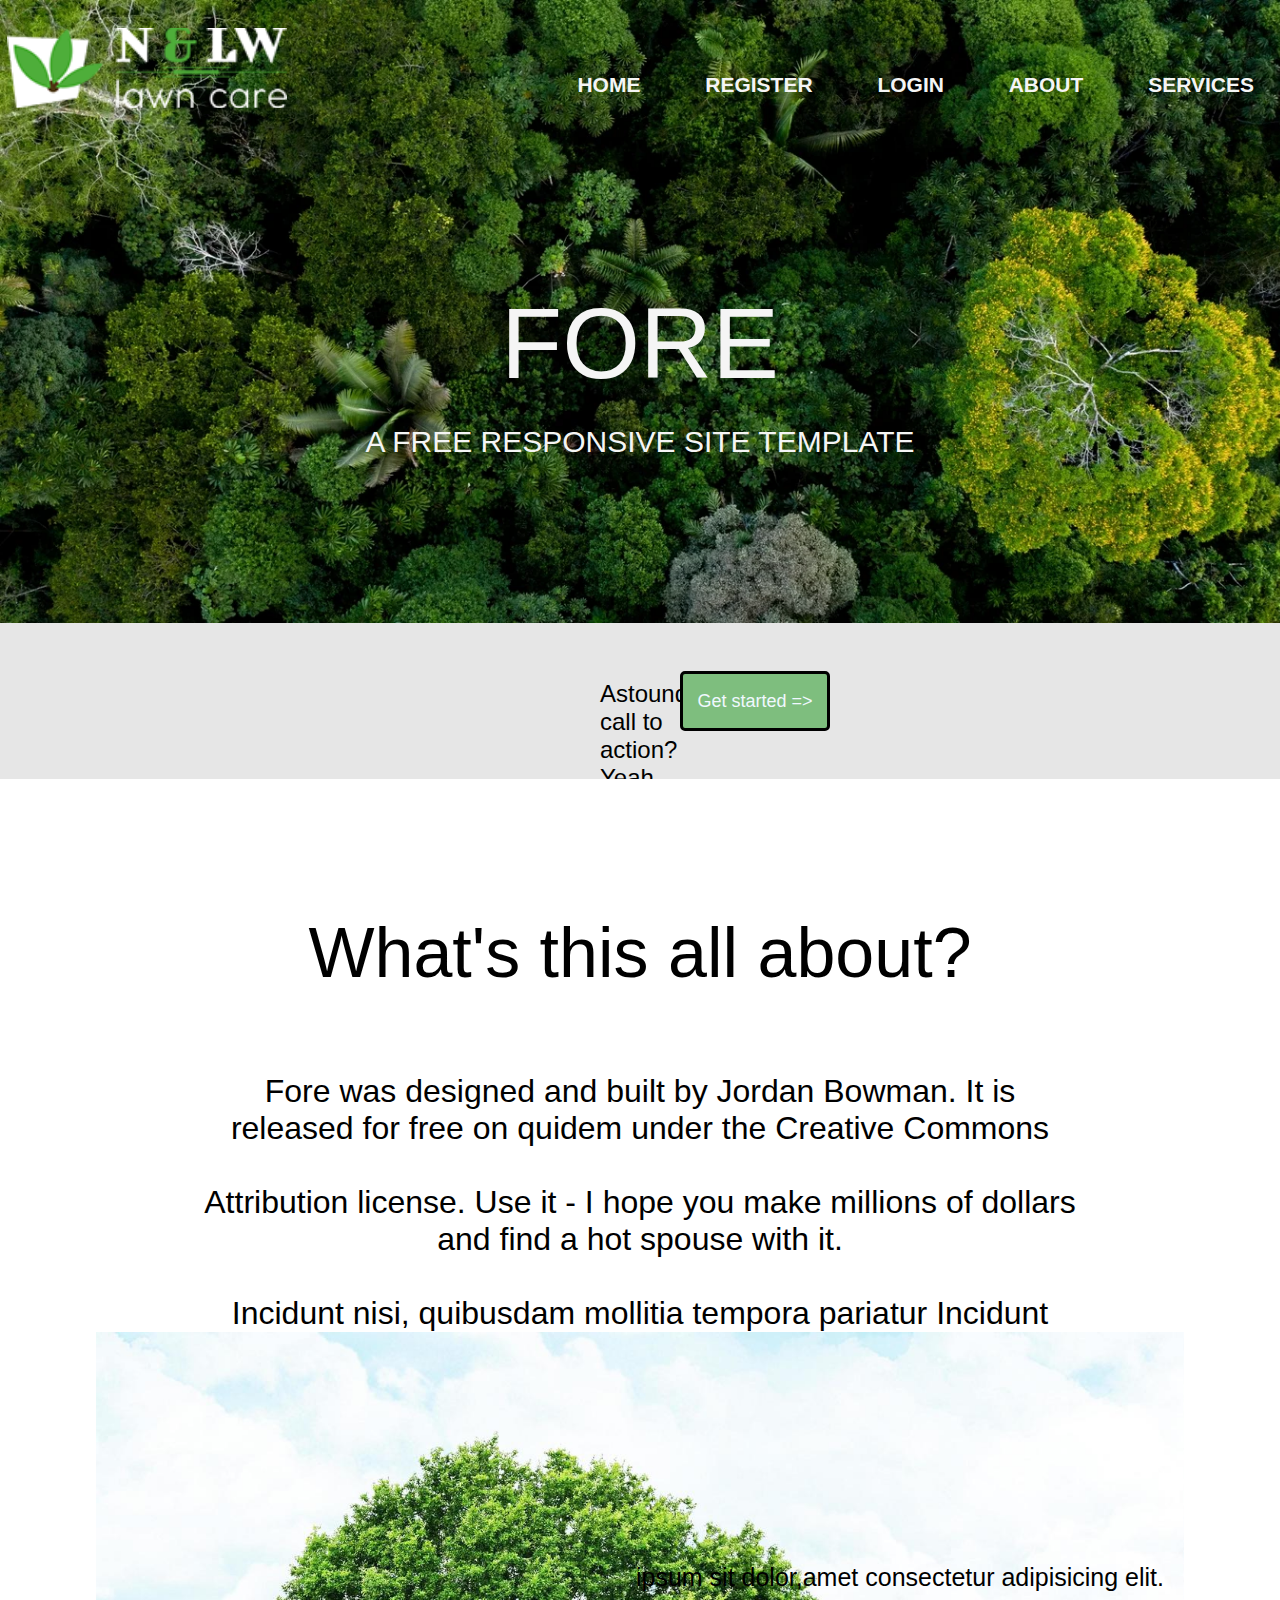
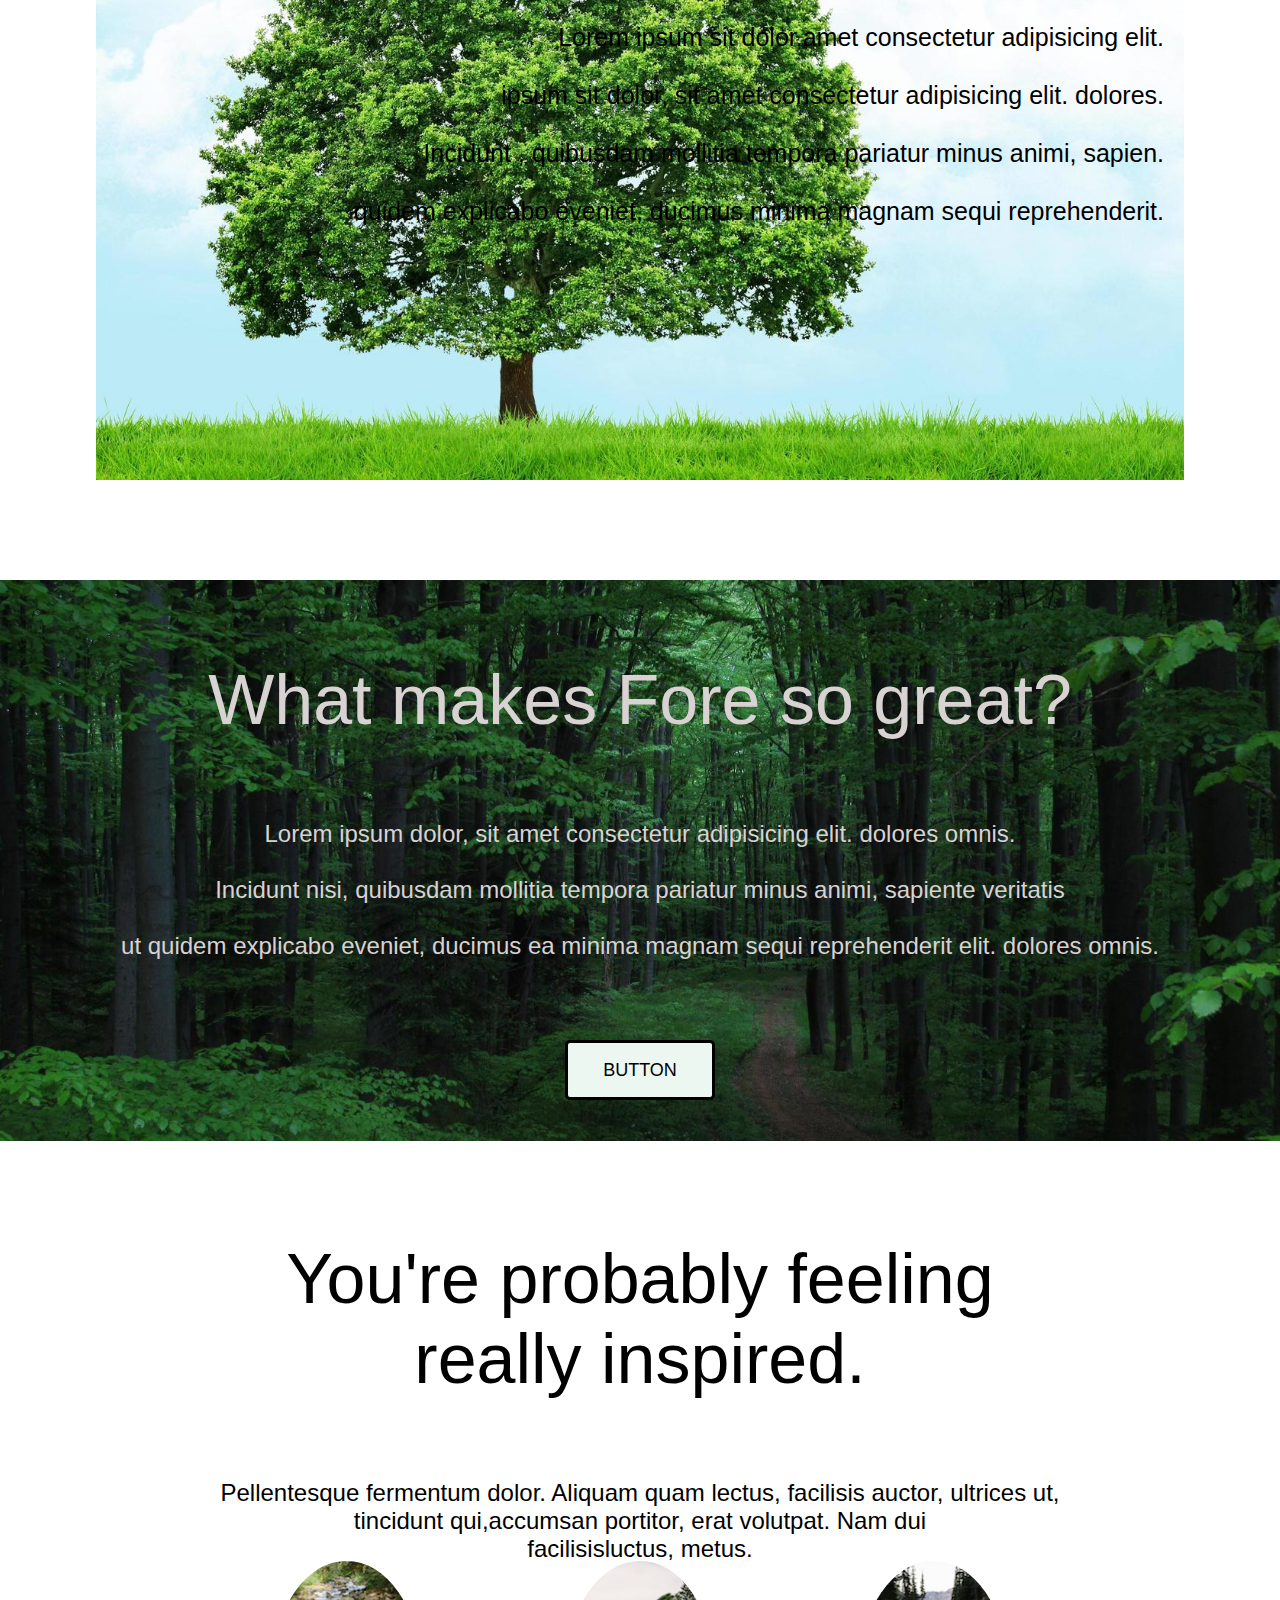
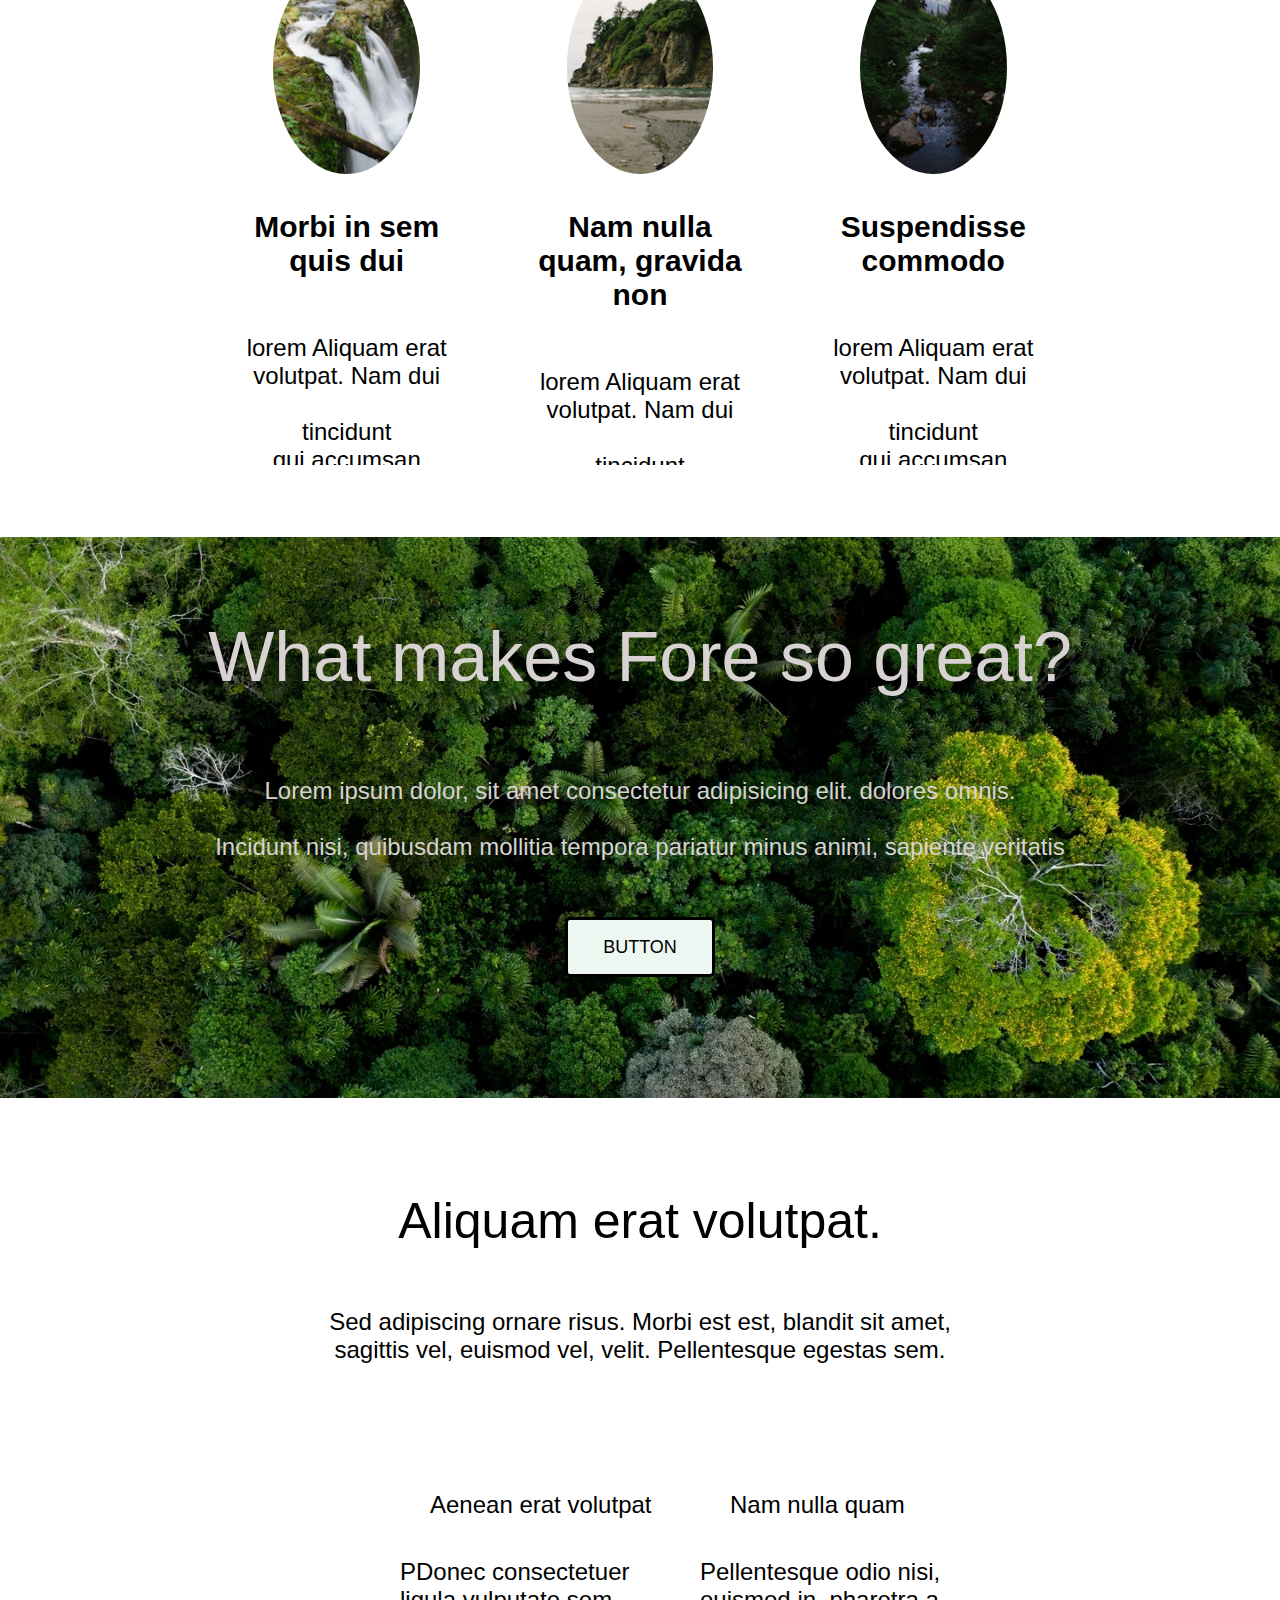
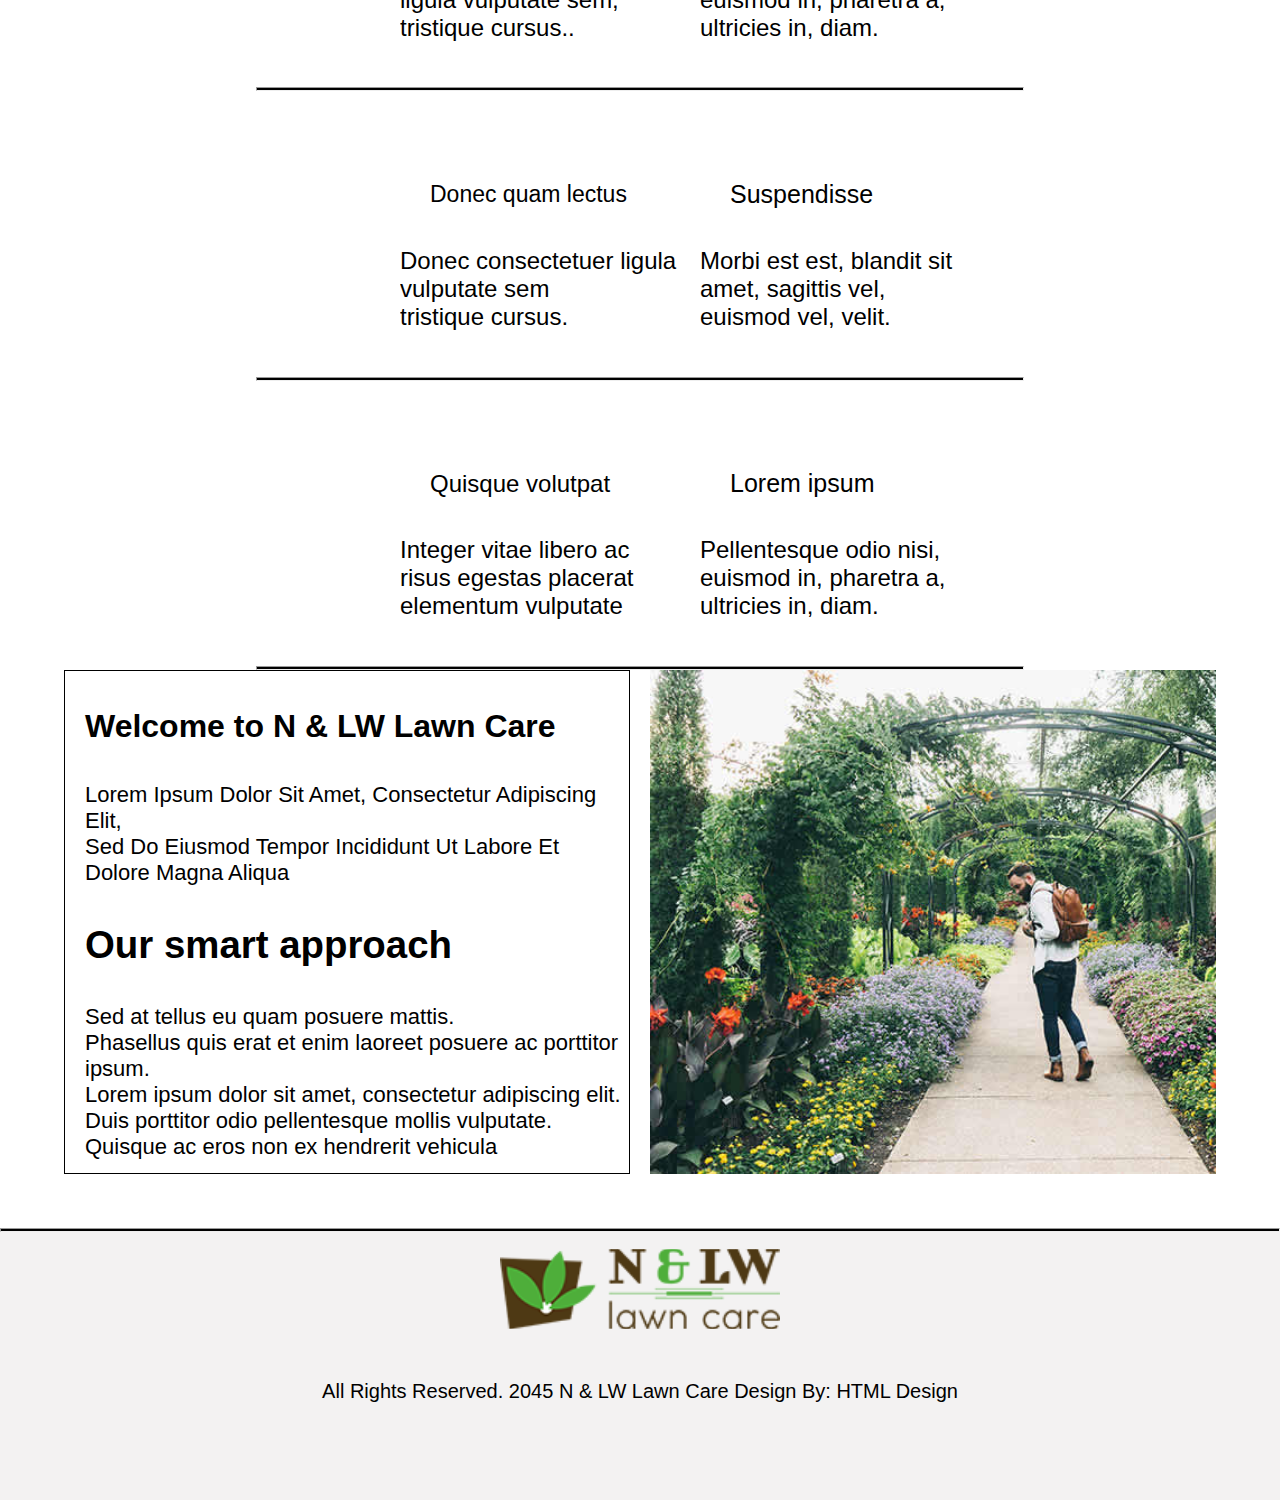
<file: index.html>
<!DOCTYPE html>
<html lang="en">
<head>
    <meta charset="UTF-8">
    <meta name="viewport" content="width=device-width, initial-scale=1.0">
    <title>Document</title>
    <link rel="stylesheet" href="styles/style.css">

    <link rel="stylesheet" href="https://cdnjs.cloudflare.com/ajax/libs/font-awesome/6.5.2/css/all.min.css" integrity="sha512-SnH5WK+bZxgPHs44uWIX+LLJAJ9/2PkPKZ5QiAj6Ta86w+fsb2TkcmfRyVX3pBnMFcV7oQPJkl9QevSCWr3W6A==" crossorigin="anonymous" referrerpolicy="no-referrer" />

</head>
<body>

    <main> 
        <div class="parent">
             <nav> 
                <div class="left" style=" margin-left:7px;">
                    <img src="images/footer-logo.png" alt="" style="margin-bottom: 50px;">
                </div>
             
         <div class="right">
             <ul class="mnu">
                 <li><a href="index.html">HOME</a></li>
                 <li><a href="register/register.html">REGISTER</a></li>
                 <li><a href="login/login.html">LOGIN</a></li>
                 <li><a href="about/about.html">ABOUT</a></li>
                 <li><a href="services/services.html">SERVICES</a></li>
             </ul>
         </div>
    
        </nav>
       
            
        <div class="fore">
            <div class="FORE">
           <p>
                FORE
          </p>
            </div>
             <div class="fn_fore">
                <p style="font-size: 30px; margin-top: 30px;">A FREE RESPONSIVE SITE TEMPLATE</p>
             </div>   
          
          </div>
        </div>
          
        
        <div class="box">
            <div class="fn">
                <p style="font-family:'Gill Sans', 'Gill Sans MT', Calibri, 'Trebuchet MS', sans-serif;">
                Astounding call to action? Yeah, that's right. 
            </p>
            </div>
            
            <button style="font-size: large;
                background-color: rgb(126, 190, 126);
                color: aliceblue;
                border: 3px solid #000000;
               " >
                Get started =>
            </button>
        </div>
        <br><br><br>
        <div class="box1">
            <br>
            <p style="font-family:'Franklin Gothic Medium', 'Arial Narrow', Arial, sans-serif">
                What's this all about?
            </p>
            <br>
            <p style="font-size: xx-large;">
                Fore was designed and built by Jordan Bowman. It is released for free on quidem under the Creative Commons <br><br>Attribution license. Use it - I hope you make millions of dollars and find a hot spouse with it. <br><br>
                             Incidunt nisi, quibusdam mollitia tempora pariatur Incidunt nisi, quibusda
            </p>
            <br>
            
        </div>
            <div class="box2">
            <p style="margin: auto 0;">
                <i class="fas fa-seedling" style="color: green;"></i>
                ipsum sit dolor,amet consectetur adipisicing elit.<br><br>
                Lorem ipsum sit dolor,amet consectetur adipisicing elit.<br><br>
       ipsum sit dolor, sit amet consectetur adipisicing elit. dolores. <br><br>
         Incidunt , quibusdam mollitia tempora pariatur minus animi, sapien. <br><br>
     quidem explicabo eveniet, ducimus minima magnam sequi reprehenderit.
        <br><br></p>
            </div>

        
        <div class="box3"><br>
            What makes Fore so great?<br><br>
           <p style="font-size: x-large;font-family:'Gill Sans', 'Gill Sans MT', Calibri, 'Trebuchet MS', sans-serif;"> Lorem ipsum dolor, sit amet consectetur adipisicing elit. dolores omnis. <br><br>
            Incidunt nisi, quibusdam mollitia tempora pariatur minus animi, sapiente veritatis <br><br>
            ut quidem explicabo eveniet, ducimus ea minima magnam sequi reprehenderit elit. dolores omnis.</p>
            <br>
            <button style="font-size: large;">
                BUTTON
            </button>
        </div>
        <br>

        <div class="box4">
            <br>
           <div class="box4_font">
            <p style="font-family:'Franklin Gothic Medium', 'Arial Narrow', Arial, sans-serif">
                You're probably feeling really inspired.
            </p>
           </div> 
            <br>
            <div class="bx4fn">
                <p style="font-size: x-large;">
                Pellentesque fermentum dolor. Aliquam quam lectus, facilisis auctor, ultrices ut,<br> tincidunt qui,accumsan portitor,  erat volutpat. Nam dui <br>  facilisisluctus, metus.
            </p>
            </div>
            
        </div>
        
        <div class="box5">
            <div class="bx1">
                <div class="b">
                    <img src="images/bx/111.jpg" alt=""  style="border-radius: 50%;">
                </div>
                <br><br>
                <div class="b1">
                    <p style="font-size: 30px; font-weight: bolder;font-family:'Franklin Gothic Medium', 'Arial Narrow', Arial, sans-serif">Morbi in sem quis dui</p><br><br>
                    <div class="mgfont">
                        <p>lorem Aliquam erat volutpat. Nam dui <br><br> tincidunt qui,accumsan portitor,<br><br>  facilisisluctus, metus.</p>
                    </div>
                   
                </div>
                
            </div>

            <div class="bx2">
                <div class="b"> 
                    <img src="images/bx/222.jpg" alt="" style="border-radius: 50%;">
                </div>
                <br><br>
                <div class="b1">
                    <p style="font-size: 30px; font-weight: bolder;font-family:'Franklin Gothic Medium', 'Arial Narrow', Arial, sans-serif">Nam nulla quam, gravida non</p><br><br>
                    <div class="mgfont">
                        <p>lorem Aliquam erat volutpat. Nam dui <br><br> tincidunt qui,accumsan portitor,<br><br>  facilisisluctus, metus.</p>
                    </div>
                </div>
            </div>
            <div class="bx3">
                <div class="b">
                    <img src="images/bx/333.jpg" alt=""  style="border-radius: 50%;">
                </div>
                <br><br>
                <div class="b1">
                    <p style="font-size: 30px; font-weight: bolder;font-family:'Franklin Gothic Medium', 'Arial Narrow', Arial, sans-serif ">Suspendisse commodo</p><br><br>
                    <div class="mgfont">
                        <p>lorem Aliquam erat volutpat. Nam dui <br><br> tincidunt qui,accumsan portitor,<br><br>  facilisisluctus, metus.</p>
                    </div>
                </div>
            </div>
        </div>
            <br><br><br><br>
            <!-- <h2 class="w3-center">Manual Slideshow</h2>

            <div class="w3-content w3-display-container">
              <img class="mySlides" src="images/slideshow/img_snowtops.jpg" style="width:100%">
              <img class="mySlides" src="images/slideshow/img_lights.jpg" style="width:100%">
              <img class="mySlides" src="images/slideshow/img_mountains.jpg" style="width:100%">
              <img class="mySlides" src="images/slideshow/img_forest.jpg" style="width:100%">
              
              <button class="w3-button w3-black w3-display-left" onclick="plusDivs(-1)">&#10094;</button>
              <button class="w3-button w3-black w3-display-right" onclick="plusDivs(1)">&#10095;</button>

            </div>
            
            <script>
            var slideIndex = 1;
            showDivs(slideIndex);
            
            function plusDivs(n) {
              showDivs(slideIndex += n);
            }
            
            function showDivs(n) {
              var i;
              var x = document.getElementsByClassName("mySlides");
              if (n > x.length) {slideIndex = 1}
              if (n < 1) {slideIndex = x.length}
              for (i = 0; i < x.length; i++) {
                x[i].style.display = "none";  
              }
              x[slideIndex-1].style.display = "block";  
            }
            </script> -->
            
            <div class="box6"><br>
                What makes Fore so great?<br><br>
           <p style="font-size: x-large;font-family:'Gill Sans', 'Gill Sans MT', Calibri, 'Trebuchet MS', sans-serif;"> Lorem ipsum dolor, sit amet consectetur adipisicing elit. dolores omnis. <br><br>
            Incidunt nisi, quibusdam mollitia tempora pariatur minus animi, sapiente veritatis <br><br>
         
            <br>
            <button style="font-size: large;">
                BUTTON
            </button>
            </div>
<br><br>
            <div class="box7">
                <br>
                <p style="font-family:'Franklin Gothic Medium', 'Arial Narrow', Arial, sans-serif;">
                    Aliquam erat volutpat.
                </p>
                <br>
                <p style="font-size: x-large;">
                    Sed adipiscing ornare risus. Morbi est est, blandit sit amet, sagittis vel, euismod vel, velit. Pellentesque egestas sem.
                </p>
                <br>
            </div>
            <br><br><br>
            <div class="box8">
                <div class="mini_1">
                    <div class="min1">
                        <i class="fas fa-seedling"></i><p style="margin-left: 30px;">Aenean erat volutpat</p>
                    </div>
                    <div class="min11">
                        <p style="font-size: x-large; font-family: 'Gill Sans', 'Gill Sans MT', Calibri, 'Trebuchet MS', sans-serif;">PDonec consectetuer ligula vulputate sem,<br> tristique cursus..</p>
                    </div>
                </div>


                <div class="mini_2">
                    <div class="min1">
                        <i class="fas fa-network-wired"></i> <p style="margin-left: 30px;">
                            Nam nulla quam</p>
                    </div>
                    <div class="min22">
                        <p style="font-size: x-large; font-family: 'Gill Sans', 'Gill Sans MT', Calibri, 'Trebuchet MS', sans-serif;">Pellentesque odio nisi, euismod in, pharetra a,<br> ultricies in, diam.</p>
                    </div>
                </div>
            </div>
            <hr>

            <br><br>
            <div class="box8">
                <div class="mini_3">
                    <div class="min3">
                        <i class="fas fa-bolt"></i> <p style="margin-left: 30px; font-size: 23px;">Donec quam lectus</p>
                    </div>
                    <div class="min33">
                        <p style="font-size: x-large; font-family: 'Gill Sans', 'Gill Sans MT', Calibri, 'Trebuchet MS', sans-serif;">Donec consectetuer ligula vulputate sem<br> tristique cursus.</p>
                    </div>
                </div>


                <div class="mini_4">
                    <div class="min4">
                        <i class="fas fa-folder-open"></i> <p style="margin-left: 30px; font-size: 25px;" >Suspendisse</p>
                    </div>
                    <div class="min44">
                        <p style="font-size: x-large; font-family: 'Gill Sans', 'Gill Sans MT', Calibri, 'Trebuchet MS', sans-serif;">Morbi est est, blandit sit amet, sagittis vel,<br> euismod vel, velit.</p>
                    </div>
                </div>
            </div>
            <hr>

            <br><br>
            
            <div class="box8">
                <div class="mini_5">
                    <div class="min5">
                        <i class="fas fa-users"></i> <p style="margin-left: 30px; font-size: x-large; " >
                            Quisque volutpat </p>
                    </div>
                    <div class="min55">
                        <p style="font-size: x-large; font-family: 'Gill Sans', 'Gill Sans MT', Calibri, 'Trebuchet MS', sans-serif;">Integer vitae libero ac risus egestas placerat<br> elementum vulputate</p>
                    </div>
                </div>


                <div class="mini_6">
                    <div class="min6">
                        <i class="fas fa-wrench"></i> <p  style="margin-left: 30px; font-size: 25px;">Lorem ipsum</p>
                    </div>
                    <div class="min66">
                        <p style="font-size: x-large; font-family: 'Gill Sans', 'Gill Sans MT', Calibri, 'Trebuchet MS', sans-serif;">Pellentesque odio nisi, euismod in, pharetra a,<br> ultricies in, diam.</p>
                    </div>
                </div>
            </div>
                <hr>
                
                <div class="box9">
                    <div class="child">
                        <br>
                            <p style="font-weight: bold;">
                                Welcome to N & LW Lawn Care
                            </p>
                            <br>
                            <p style="font-size: 22px;">Lorem Ipsum Dolor Sit Amet, Consectetur Adipiscing Elit,<br> Sed Do Eiusmod Tempor Incididunt Ut Labore Et Dolore Magna Aliqua</p>
                            <br><p style="font-size: larger;font-weight: bolder;">Our smart approach</p><br>
                            <p style="font-size: 22px;">Sed at tellus eu quam posuere mattis.<br>
                                Phasellus quis erat et enim laoreet posuere ac porttitor ipsum.<br>
                                Lorem ipsum dolor sit amet, consectetur adipiscing elit.<br>
                                Duis porttitor odio pellentesque mollis vulputate.<br>
                                Quisque ac eros non ex hendrerit vehicula</p>
                                <br><p style="font-size: 22px;">Lorem Ipsum Dolor Sit Amet, Consectetur Adipisicing Elit. Corporis, Omnis Doloremque Non Cum Id<br> Reprehenderit, Quisquam Totam Aspernatur Tempora Minima Unde Aliquid Ea Culpa Sunt. Reiciendis<br> Quia Dolorum Ducimus Unde Lorem Ipsum Dolor Sit Amet, Consectetur Adipisicing Elit.</p>
                    </div>
                    <div class="child1">

                    </div>
                </div>

                <br><br><br>

                <!-- <div class="box">
                    <p style="font-family:'Gill Sans', 'Gill Sans MT', Calibri, 'Trebuchet MS', sans-serif;">
                        Astounding call to action? Yeah, that's right. 
                    </p>
                    <button style="font-size: large;
                        background-color: rgb(126, 190, 126);
                        color: aliceblue;
                        border: 3px solid #000000;
                       " >
                        Get started =>
                    </button>
                </div> -->
                <hr style="width: 100%;"> 
                <footer>
                    <div class="foot">
                        <div class="image_footer">
                            <img src="images/logo.png" alt="" style="width:280px; height: 80px;">
                        </div>
                        
                        <br><br>
                        <div class="font_footer">
                            <p>All Rights Reserved.  2045 N & LW Lawn Care Design By: HTML Design</p>
                        </div>
                    
                    </div>
                    <!-- <hr style="width: 100%;">  -->
                    <div class="foot1">
                        <i class="fa-brands fa-square-instagram"></i>
                        <i class="fa-brands fa-facebook"></i>
                        <i class="fa-solid fa-envelope"></i>
                        <i class="fa-brands fa-twitter"></i>
                        <i class="fa-brands fa-google"></i>
                    </div>

                </footer>

    </main>
    
</body>
</html>
</file>
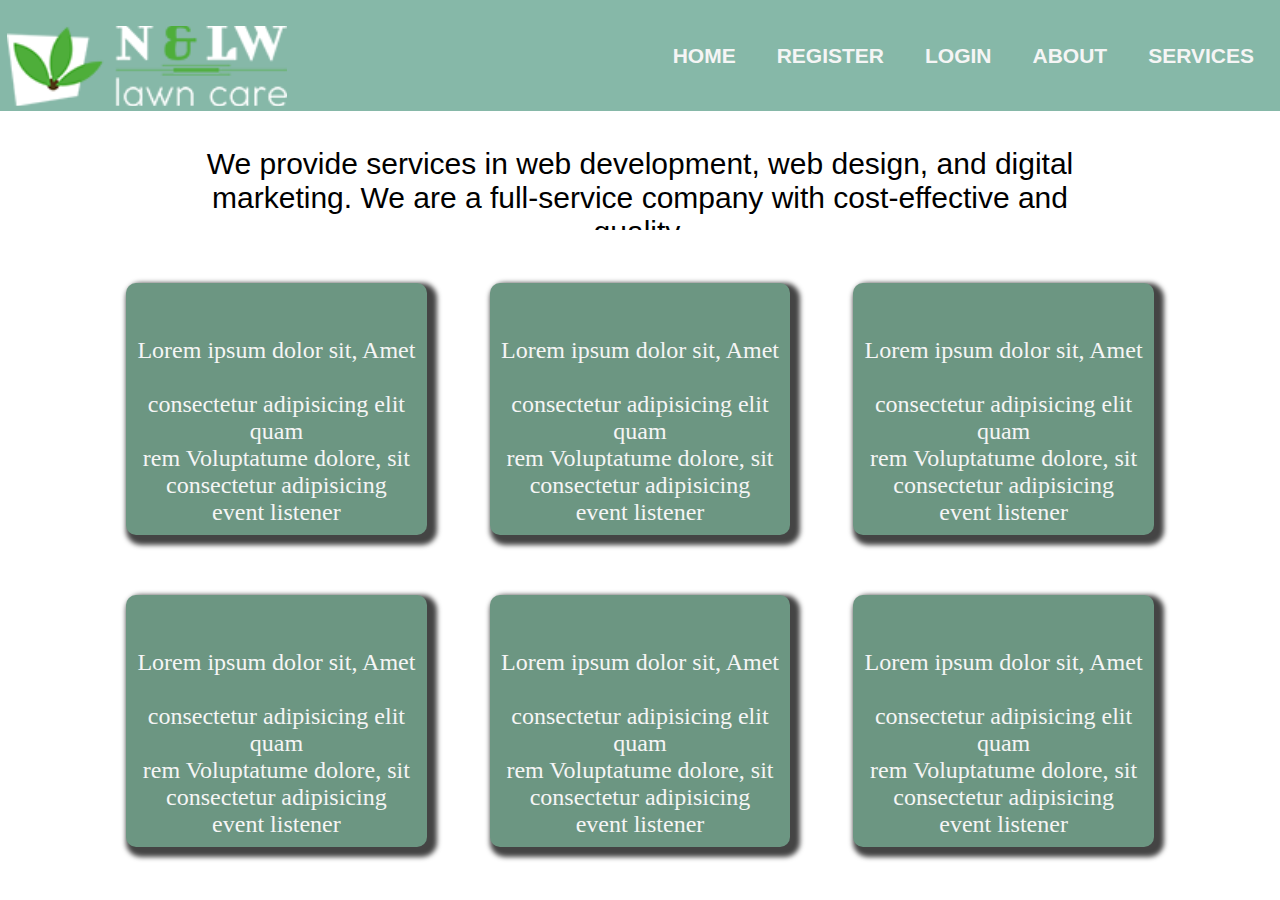
<file: about/about.html>
<!DOCTYPE html>
<html lang="en">
<head>
    <meta charset="UTF-8">
    <meta name="viewport" content="width=device-width, initial-scale=1.0">
    <title>Document</title>
    <link rel="stylesheet" href="../styles/style.css">

    <link rel="stylesheet" href="https://cdnjs.cloudflare.com/ajax/libs/font-awesome/6.5.2/css/all.min.css" integrity="sha512-SnH5WK+bZxgPHs44uWIX+LLJAJ9/2PkPKZ5QiAj6Ta86w+fsb2TkcmfRyVX3pBnMFcV7oQPJkl9QevSCWr3W6A==" crossorigin="anonymous" referrerpolicy="no-referrer" />
    <!-- <style>
        nav ul li a{
            font-size: 19px;
        }
    </style> -->
</head>
<body>

    <main style="width: 100%;height: 100vh;">

        <nav style="background-color:  rgb(134, 184, 168);"> 
            <div class="left" style="color: whitesmoke; font-size: x-large; margin-left:7px;">
                <img src="../images/footer-logo.png" alt="">
            </div>
         
     <div class="right">
         <ul>
             <li><a  href="../index.html"  >HOME</a></li>
             <li><a href="../register/register.html">REGISTER</a></li>
             <li><a href="../login/login.html">LOGIN</a></li>
             <li><a href="about.html">ABOUT</a></li>
             <li><a href="../services/services.html">SERVICES</a></li>
         </ul>
     </div>
    
    </nav>
     <br><br>
    <div class="font2">
        <p>
            We provide services in web development, web design, and digital marketing. We are a full-service company with cost-effective and quality.
        </p>
    </div>
    <div class="parent3">
        <div class="box001">
            <div class="box01">
                <br>
                <i class="fa-solid fa-leaf"></i>
                <br>
                
                Lorem ipsum dolor sit, Amet  <br> <br>consectetur adipisicing elit
                quam <br> rem Voluptatume
                 dolore, sit <br>  consectetur adipisicing <br>event listener
    
            </div>
            <div class="box01">
                <br>
                <i class="fa-solid fa-hand-holding-droplet"></i>
                <br>
                
                Lorem ipsum dolor sit, Amet  <br> <br>consectetur adipisicing elit
                quam <br> rem Voluptatume
                 dolore, sit <br>  consectetur adipisicing <br>event listener
    
            </div>
        </div>
        
        <div class="box001">
            <div class="box01">
                <br>
                <i class="fa-solid fa-heart-pulse"></i>
                <br>
                
                Lorem ipsum dolor sit, Amet  <br> <br>consectetur adipisicing elit
                quam <br> rem Voluptatume
                 dolore, sit <br>  consectetur adipisicing <br>event listener
    
            </div>
            <div class="box01">
                <br>
                <i class="fa-solid fa-spa"></i>
                <br>
                
                Lorem ipsum dolor sit, Amet  <br> <br>consectetur adipisicing elit
                quam <br> rem Voluptatume
                 dolore, sit <br>  consectetur adipisicing <br>event listener
    
            </div>
        </div>
        <div class="box001">
            <div class="box01">
                <br>
                <i class="fa-solid fa-truck"></i>
                <br>
                
                Lorem ipsum dolor sit, Amet <br> <br>consectetur adipisicing elit
                quam <br> rem Voluptatume
                 dolore, sit <br>  consectetur adipisicing <br>event listener
    
            </div>
            <div class="box01">
                <br>
                <i class="fa-solid fa-tree"></i>
                <br>
                
                Lorem ipsum dolor sit, Amet  <br> <br>consectetur adipisicing elit
                quam <br> rem Voluptatume
                 dolore, sit <br>  consectetur adipisicing <br>event listener
    
            </div>
        </div>
    </div>

    </div>
</main>
    
</body>
</html>
</file>
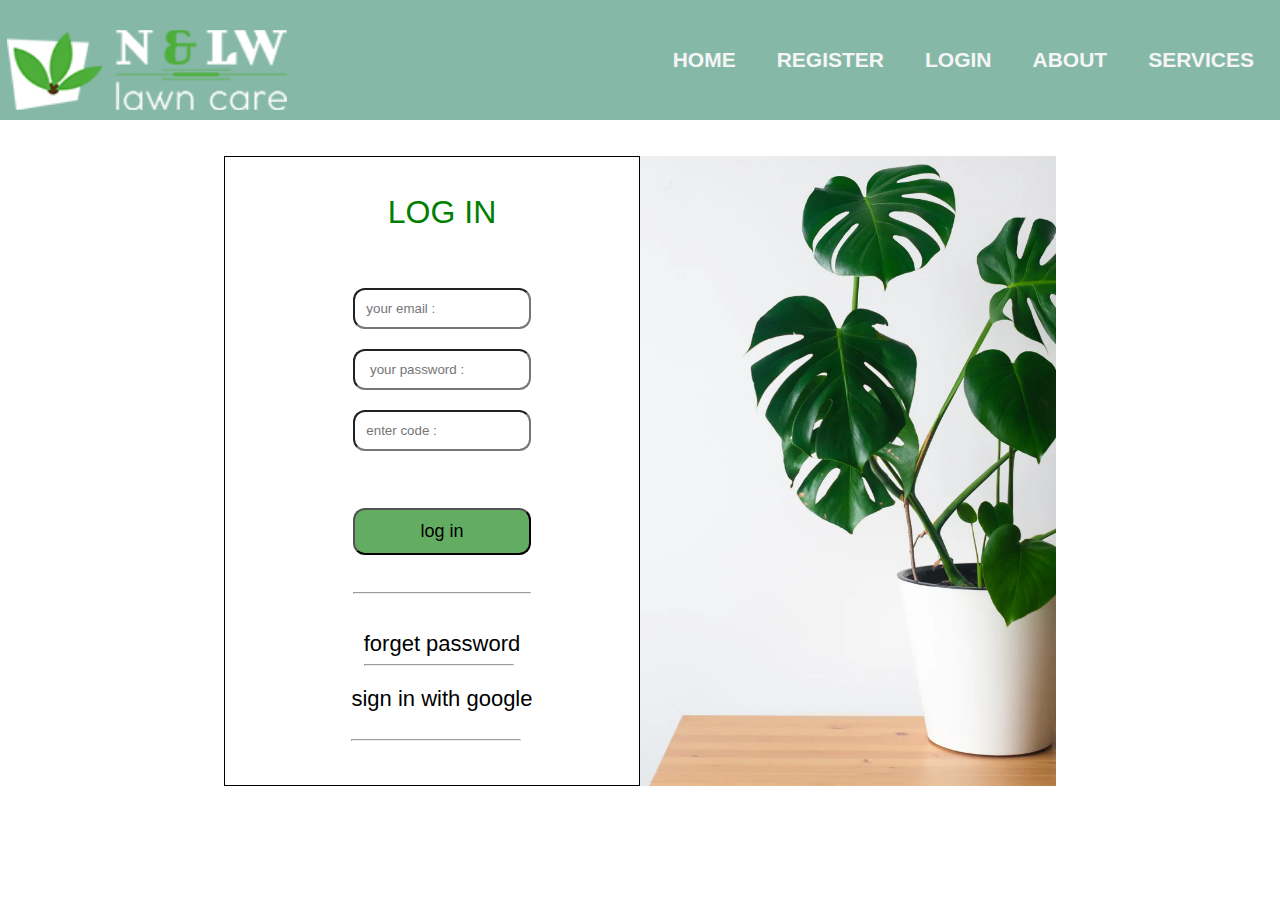
<file: login/login.html>
<!DOCTYPE html>
<html lang="en">
<head>
    <meta charset="UTF-8">
    <meta name="viewport" content="width=device-width, initial-scale=1.0">
    <title>Document</title>
    <link rel="stylesheet" href="../styles/style.css">

    <link rel="stylesheet" href="https://cdnjs.cloudflare.com/ajax/libs/font-awesome/6.5.2/css/all.min.css" integrity="sha512-SnH5WK+bZxgPHs44uWIX+LLJAJ9/2PkPKZ5QiAj6Ta86w+fsb2TkcmfRyVX3pBnMFcV7oQPJkl9QevSCWr3W6A==" crossorigin="anonymous" referrerpolicy="no-referrer" />
    <!-- <style>
        nav ul li a{
            font-size: 19px;
        }
    </style> -->
</head>
<body>

    <main style="width: 100%;height: 100vh;">

        <nav style="background-color: rgb(134, 184, 168);"> 
            <div class="left" style="color: whitesmoke; font-size: x-large; margin-left:7px;">
                <img src="../images/footer-logo.png" alt="">
            </div>
         
     <div class="right">
         <ul>
             <li><a  href="../index.html"  >HOME</a></li>
             <li><a href="../register/register.html">REGISTER</a></li>
             <li><a href="login.html">LOGIN</a></li>
             <li><a href="../about/about.html">ABOUT</a></li>
             <li><a href="../services/services.html">SERVICES</a></li>
         </ul>
     </div>
    
    </nav>
     <br><br>

     <div class="boxlg">
        <div class="child_lg">
            <br>
               <p style="color: green;">
                LOG IN
               </p> 
               <br>
               <input type="text" placeholder="your email :">
               <input type="password" placeholder=" your password :">
               <input type="password" placeholder="enter code :" >
               <br>
               <input type="submit" value="log in" style="cursor: pointer; background-color: rgb(98, 173, 98); font-size: large;" >
               <br>
               <hr style="width: 45%; height: 2px;">
               <br>
               <div class="f">
                <p>forget password</p>
                <hr style="width: 150px; height: 2%; background-color: black;margin-top: 7px; ">
            </div>
            <div class="f2">
               <p>sign in with google</p>
               <hr style="width: 170px; height: 1px; background-color: black;margin-top: 7px; ">
               </div>
               
        </div>
        <div class="child1_lg">



        </div>
    </div>

    </main>
    
</body>
</html>
</file>
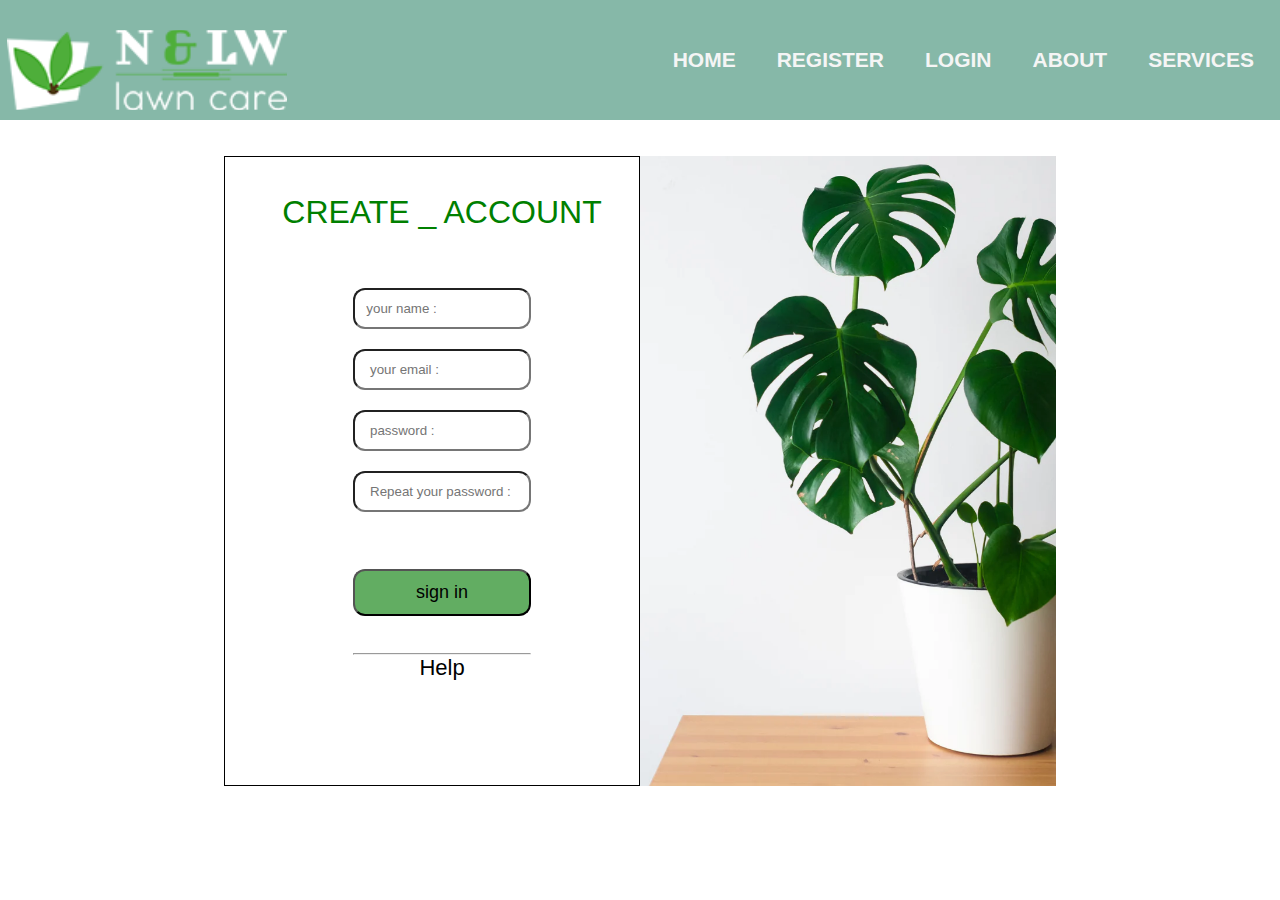
<file: register/register.html>
<!DOCTYPE html>
<html lang="en">
<head>
    <meta charset="UTF-8">
    <meta name="viewport" content="width=device-width, initial-scale=1.0">
    <title>Document</title>
    <link rel="stylesheet" href="../styles/style.css">

    <link rel="stylesheet" href="https://cdnjs.cloudflare.com/ajax/libs/font-awesome/6.5.2/css/all.min.css" integrity="sha512-SnH5WK+bZxgPHs44uWIX+LLJAJ9/2PkPKZ5QiAj6Ta86w+fsb2TkcmfRyVX3pBnMFcV7oQPJkl9QevSCWr3W6A==" crossorigin="anonymous" referrerpolicy="no-referrer" />
    <!-- <style>
        nav ul li a{
            font-size: 19px;
        }
    </style> -->
</head>
<body>

    <main style="width: 100%;height: 100vh;">

        <nav style="background-color: rgb(134, 184, 168);"> 
            <div class="left" style="color: whitesmoke; font-size: x-large; margin-left:7px;">
                <img src="../images/footer-logo.png" alt="" style="margin-bottom: 40px;">
            </div>
         
     <div class="right">
         <ul>
             <li><a  href="../index.html"  >HOME</a></li>
             <li><a href="register.html">REGISTER</a></li>
             <li><a href="../login/login.html">LOGIN</a></li>
             <li><a href="../about/about.html">ABOUT</a></li>
             <li><a href="../services/services.html">SERVICES</a></li>
         </ul>
     </div>
    
    </nav>
     <br><br>

     <div class="boxlg">
        <div class="child_lg">
            <br>
               <p style="color: green;">
                CREATE _ ACCOUNT
               </p> 
               <br>
               <input type="text" placeholder="your name :">
               <input type="email" placeholder=" your email :">
               <input type="password" placeholder=" password :">
               <input type="password" placeholder=" Repeat your password :">
               <br>
               <input type="submit" value="sign in" style="cursor: pointer; background-color: rgb(98, 173, 98); font-size: large;" >
               <br>
               <hr style="width: 45%; height: 2px;">
               <div class="f">
                <p>Help</p>
            </div>
               
        </div>
        <div class="child1_lg">



        </div>
    </div>

    </main>
    
</body>
</html>
</file>
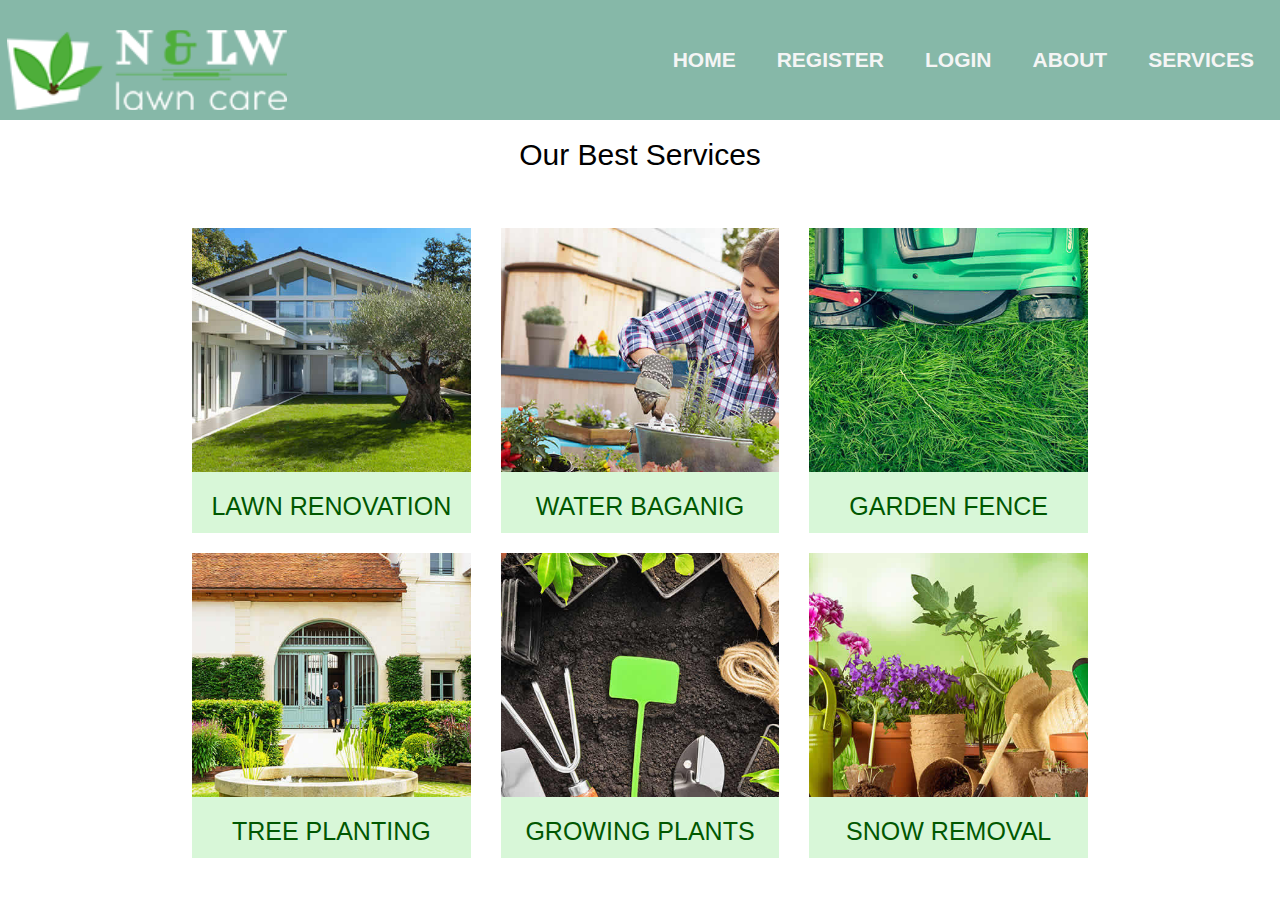
<file: services/services.html>
<!DOCTYPE html>
<html lang="en">
<head>
    <meta charset="UTF-8">
    <meta name="viewport" content="width=device-width, initial-scale=1.0">
    <title>Document</title>
    <link rel="stylesheet" href="../styles/style.css">
    <!-- <style>
        nav ul li a{
            font-size: 19px;
        }
    </style> -->
</head>
<body>

    <main style="width: 100%;height: 100vh;">

        <nav style="background-color: rgb(134, 184, 168);"> 
            <div class="left" style="color: whitesmoke; margin-left:7px;">
                <img src="../images/footer-logo.png" alt="">
            </div>
         
     <div class="right">
         <ul>
             <li><a href="../index.html">HOME</a></li>
             <li><a href="../register/register.html">REGISTER</a></li>
             <li><a href="../login/login.html">LOGIN</a></li>
             <li><a href="../about/about.html">ABOUT</a></li>
             <li><a href="services/services.html">SERVICES</a></li>
         </ul>
     </div>

    </nav>

    <br>

    <div class="font">
        <p>
            Our Best Services
        </p>
    </div>
  
    <div class="services">
        <div class="serv">
            <div class="sv1">
                <div class="s1">
                        <img src="../images/services/portfolio-img-02.jpg" alt="">
                </div>
                <div class="s2">
                    <p style="margin-top: 20px;">
                        LAWN RENOVATION
                    </p>
                </div>
            </div>
            <div class="svv"><div class="s1">
                <img src="../images/services/portfolio-img-03.jpg" alt="">
            </div>
            <div class="s2">
                <p style="margin-top: 20px;">
                    TREE PLANTING
                </p>
            </div></div>
        </div>
        <div class="serv">
            <div class="sv2">
                <div class="s1">
                    <img src="../images/services/portfolio-img-04.jpg" alt="">
                </div>
                <div class="s2">
                    <p style="margin-top: 20px;">
                        WATER BAGANIG
                    </p>
                </div>
            </div>
            <div class="sv"><div class="s1">
                <img src="../images/services/portfolio-img-05.jpg" alt="">
            </div>
            <div class="s2">
                <p style="margin-top: 20px;">
                     GROWING PLANTS
                </p>
            </div></div>
        </div>
        <div class="serv">
            <div class="sv3">
                <div class="s1">
                    <img src="../images/services/services-img-01.jpg" alt="">
                </div>
                <div class="s2">
                    <p style="margin-top: 20px;">
                        GARDEN FENCE
                    </p>
                </div>
            </div>
            <div class="sv"><div class="s1">
                <img src="../images/services/portfolio-img-01.jpg" alt="">
            </div>
            <div class="s2">
                <p style="margin-top: 20px;">
                    SNOW REMOVAL
                </p>
            </div></div>
        </div>
    </div>

    </main>
    
</body>
</html>
</file>
<file: styles/style.css>
*{
    margin: 0;
    padding: 0;
    box-sizing: border-box;
}
main{
    width: 100%;
    height: 700vh;
    display: flex;
    flex-direction: column;
    align-items: center;
    
}
.parent{
    justify-content: center;
    display: flex;
    flex-direction: column;
    align-items: center;
    text-align: center;
    font-size: 100px;
    font-family: 'Franklin Gothic Medium', 'Arial Narrow', Arial, sans-serif;
    color: whitesmoke;
    width: 100%;
    height: 10%;
    background-color: rgb(196, 245, 234);
     background-image: url('../images/111.webp');
    background-size: cover;
    background-attachment: scroll;
}
nav{
    width: 100%;
    height: 120px;
    background-color: transparent;
    display: flex;
    justify-content: space-between;
    align-items: center;
    /* margin-bottom: 300px;        */
    /* background-color:  rgb(134, 184, 168);; */
}

li{
    list-style-type: none;
}
nav ul li{
    list-style-type: none;
    display: inline-flex;
}
a{
    text-decoration: none;
}
nav ul li a{
    font-weight: bold;
    color: whitesmoke;
    padding: 11px; 
    font-size: 21px;
    font-family: 'Gill Sans', 'Gill Sans MT', Calibri, 'Trebuchet MS', sans-serif;
    margin-right: 15px;
    
}
nav ul li a:hover{ 
    color: rgb(255, 255, 255);
    background-color: rgb(97, 172, 113);
    border-radius: 10px;
    padding: 11px;
}
.left{
    width:280px;
    height: 80px;
    margin-top: 20px;
    object-fit: cover;
}
/* input{
    height: 2.5em;
    border-radius: 4px
} */
.fore{
    width: 100%;
    height: 90%;
    display: flex;
    flex-direction: column;
    align-items: center;
    justify-content: center;
}
.fn_fore{

    width: 100%;
    height: 10%;
    display: flex;
    flex-direction: column;
    align-items: center;
    justify-content: center;
    font-size: 35px;

}
.w3-display-container{
    width: 100%;
    height: 9%;
}

.box{
    padding-left: 600px;
    padding-right: 600px;
    display: flex;
    flex-direction: row;
    align-items: center;
    width: 100%;
    height: 2.5%;
    background-color: rgb(230, 230, 230);
    font-size: x-large;
    overflow: hidden;
}
.fn{
    width: 100%;
    height: 50%;
    margin-top: 35px;
}
.box1{
    overflow: auto;
    display: flex;
    flex-direction: column;
    align-items: center;
    text-align: center;
    font-size: 70px;
    width: 100%;
    height: 8%;
    background-color: transparent;
    padding-left: 200px;
    padding-right: 200px;
    font-family:'Gill Sans', 'Gill Sans MT', Calibri, 'Trebuchet MS', sans-serif
    

}
.box2{
    padding-right: 20px;
    text-align: right;
    background-image: url('../images/212.jpg');
    background-size: cover;
    background-attachment: scroll;
    display: flex;
    flex-direction: column;
    align-items:flex-end;
    width: 85%;
    height: 12%;
    margin-bottom: 100px;
    font-size: 25px;
    color: rgb(0, 0, 0);
    font-weight: 500;
    font-family: 'Gill Sans', 'Gill Sans MT', Calibri, 'Trebuchet MS', sans-serif;
   
}
.box3{
    font-family: 'Franklin Gothic Medium', 'Arial Narrow', Arial, sans-serif;
    background-image: url('../images/222.jpg');
    background-size: cover;
    background-attachment: scroll;
    overflow: hidden;
    font-size: 70px;
    width: 100%;
    height: 9%;
    /* background-color: rgb(93, 144, 156); */
    display: flex;
    flex-direction: column;
    text-align:center;
    color: rgb(216, 210, 210);
    overflow: auto;

}
.box4{
    display: flex;
    flex-direction: column;
    align-items: center;
    text-align: center;
    font-size: 70px;
    width: 100%;
    height: 4%;
    background-color: transparent;
    padding-left: 200px;
    padding-right: 200px;
    /* background-color: rgb(93, 144, 156); */
    margin-bottom: 150px;
    font-family:'Gill Sans', 'Gill Sans MT', Calibri, 'Trebuchet MS', sans-serif;

}
.box5{
    display: flex;
    flex-direction: row;
    align-items: center;
    justify-content: center;
    /* background-color: cadetblue; */
    width: 100%;
    height: 8%;
    padding-left: 200px;
    padding-right: 200px;
    font-family:'Gill Sans', 'Gill Sans MT', Calibri, 'Trebuchet MS', sans-serif;
}
.box6{
    background-image: url('../images/111.webp');
    background-size: cover;
    background-attachment: scroll;
    overflow: hidden;
    font-size: 70px;
    width: 100%;
    height: 9%;
    /* background-color: rgb(93, 144, 156); */
    display: flex;
    flex-direction: column;
    text-align:center;
    color: rgb(216, 210, 210);
    /* font-weight: bold; */
    font-family:'Franklin Gothic Medium', 'Arial Narrow', Arial, sans-serif;
}
.box7{
    overflow: auto;
    display: flex;
    flex-direction: column;
    align-items: center;
    text-align: center;
    font-size: 50px;
    width: 80%;
    height: 4%;
    padding-left: 200px;
    padding-right: 200px;
    font-family:'Gill Sans', 'Gill Sans MT', Calibri, 'Trebuchet MS', sans-serif
    
}
.box8{
    gap: 20px;
    padding-left: 400px;
    padding-right: 300px;
    display: flex;
    flex-direction: row;
    align-items: center;
    width: 100%;
    height: 4%;
    text-align: center;
    justify-content: center;  
}
.box9{
    display: flex;
    flex-direction: row;
    align-items: center;
    justify-content: center;
    width: 90%;
    height: 8%;
    gap: 20px;
    text-align: left;
}
.child{
    padding-left: 20px;
   font-size: xx-large;
   font-family: 'Gill Sans', 'Gill Sans MT', Calibri, 'Trebuchet MS', sans-serif;
    width: 50%;
    height:100%;
    border: 1.5px solid black;
    overflow: auto;

}
.child1{
    background-image: url('../images/about-imgh.jpg');
    background-size: cover;
    background-attachment: scroll;
    width: 50%;
    height:100%;

}
.min11{
    text-align: left;
    font-size: 12px;

    /* padding-left: 50px; */
    width: 100%;
    height: 40%;
    /* background-color: aqua; */
    overflow: hidden;
    margin-top: 15px;
    
}
.min22{
    text-align: left;
    font-size: 12px;

    /* padding-left: 50px; */
    width: 100%;
    height: 40%;
    /* background-color: aqua; */
    overflow: hidden;
    margin-top: 15px;
    
}
.min33{
    text-align: left;
    font-size: 12px;

    /* padding-left: 50px; */
    width: 100%;
    height: 40%;
    /* background-color: aqua; */
    overflow: hidden;
    margin-top: 15px;
    
}
.min44{
    text-align: left;
    font-size: 12px;

    /* padding-left: 50px; */
    width: 100%;
    height: 40%;
    /* background-color: aqua; */
    overflow: hidden;
    margin-top: 15px;
    
}
.min55{
    text-align: left;
    font-size: 12px;

    /* padding-left: 50px; */
    width: 100%;
    height: 40%;
    /* background-color: aqua; */
    overflow: hidden;
    margin-top: 15px;
    
}
.min66{
    text-align: left;
    font-size: 12px;

    /* padding-left: 50px; */
    width: 100%;
    height: 40%;
    /* background-color: aqua; */
    overflow: hidden;
    margin-top: 15px;
    
}
.min1{
    text-align: left;
    font-size: 24px;
    
    /* padding-right: 200px; */
    display: flex;
    flex-direction: row;
    align-items: center;
    width: 100%;
    height: 30%;
    overflow: hidden;
    /* background-color: aquamarine; */
    
}

.min2{
    text-align: left;
    font-size: 12px;

    /* padding-left: 50px; */
    width: 100%;
    height: 40%;
    /* background-color: aqua; */
    overflow: hidden;
    margin-top: 15px;
    
}
.min3{
    text-align: left;
    font-size: 12px;
    /* padding-right: 200px; */
    display: flex;
    flex-direction: row;
    align-items: center;
    width: 100%;
    height: 30%;
    overflow: hidden;
    /* background-color: aquamarine; */
    
}
.min4{
    text-align: left;
    font-size: 12px;
    /* padding-right: 200px; */
    display: flex;
    flex-direction: row;
    align-items: center;
    width: 100%;
    height: 30%;
    overflow: hidden;
    /* background-color: aquamarine; */
    
}
.min5{
    text-align: left;
    font-size: 12px;
    
    /* padding-right: 200px; */
    display: flex;
    flex-direction: row;
    align-items: center;
    width: 100%;
    height: 30%;
    overflow: hidden;
    /* background-color: aquamarine; */
    
}

.min6{
    text-align: left;
    font-size: 12px;
    
    /* padding-right: 200px; */
    display: flex;
    flex-direction: row;
    align-items: center;
    width: 100%;
    height: 30%;
    overflow: hidden;
    /* background-color: aquamarine; */
    
}

.mini_1{
    display: flex;
    flex-direction: column;
    align-items: center;
    text-align: left;
    justify-content: center;
    height: 100%;
    width: 50%;
    font-size: 25px;
    font-family: 'Franklin Gothic Medium', 'Arial Narrow', Arial, sans-serif;
    color: black;
    
}

.mini_2{
    display: flex;
    flex-direction: column;
    align-items: center;
    text-align: left;
    justify-content: center;
    height: 100%;
    width: 50%;

    font-size: 30px;
    font-family: 'Franklin Gothic Medium', 'Arial Narrow', Arial, sans-serif;
    color: black;
}
.mini_3{
    display: flex;
    flex-direction: column;
    align-items: center;
    text-align: left;
    justify-content: center;
    height: 100%;
    width: 50%;

    font-size: 30px;
    font-family: 'Franklin Gothic Medium', 'Arial Narrow', Arial, sans-serif;
    color: black;
}
.mini_4{
    display: flex;
    flex-direction: column;
    align-items: center;
    text-align: left;
    justify-content: center;
    height: 100%;
    width: 50%;

    font-size: 30px;
    font-family: 'Franklin Gothic Medium', 'Arial Narrow', Arial, sans-serif;
    color: black;
}
.mini_5{
    display: flex;
    flex-direction: column;
    align-items: center;
    text-align: left;
    justify-content: center;
    height: 100%;
    width: 50%;

    font-size: 30px;
    font-family: 'Franklin Gothic Medium', 'Arial Narrow', Arial, sans-serif;
    color: black;
}
.mini_6{
    display: flex;
    flex-direction: column;
    align-items: center;
    text-align: left;
    justify-content: center;
    height: 100%;
    width: 50%;

    font-size: 30px;
    font-family: 'Franklin Gothic Medium', 'Arial Narrow', Arial, sans-serif;
    color: black;
}
.bx1{
    
    display: flex;
    flex-direction: column;
    align-items: center;
    width: 33.33%;
    height: 100%;
    /* background-color: antiquewhite; */

}
.b{
    display: flex;
    flex-direction: column;
    object-fit: cover;
    width: 50%;
    height: 50%;
    border-radius: 50%;
    
}
.b1{
    padding-left: 30px;
    padding-right: 30px;
    width: 100%;
    height: 60%;
    display: flex;
    flex-direction: column;
    text-align: center;
    font-size: x-large;
    overflow: auto;
}
.bx2{
    display: flex;
    flex-direction: column;
    align-items: center;
    width: 33.33%;
    height: 100%;
    /* background-color: antiquewhite; */

}
.bx3{
    display: flex;
    flex-direction: column;
    align-items: center;
    width: 33.33%;
    height: 100%;
    /* background-color: antiquewhite; */

}
button {
    margin: 0 auto;
    width: fit-content;
    min-width: 150px;
    height: 60px;
    padding: 8px;
    border-radius: 5px;
    border: 3px solid black;
    box-shadow: 0px 0px 20px -20px;
    color: black;
    cursor: pointer;
    background-color: rgb(235, 247, 240);
    transition: all 0.2s ease-in-out 0ms;
    user-select: none;
    font-family: 'Poppins', sans-serif;
  }
  
  button:hover {
    background-color: transparent;
    box-shadow: 0px 0px 20px -18px;
    color: aliceblue;
    border: 3px solid #E0E1E4;
  }
  
  button:active {
    transform: scale(0.95);
  }
p{
    margin: 0 auto;
}
img{
    width: 100%;
    height: 100%;
    object-fit: cover;
}
hr{
    background-color: black;
    width: 60%;
    height: 4px;
}
.font_footer{
    color: black;
}
.image_footer{
    object-fit: cover;
}
footer{
    display: flex;
    flex-direction: column;
    align-items: center;
    justify-content: center;
    width: 100%;
    height: 4.3%;
    font-family: 'Gill Sans', 'Gill Sans MT', Calibri, 'Trebuchet MS', sans-serif;
    font-size: 20px;
    background-color: rgb(243, 242, 242);
    
}
.foot{
    display: flex;
    flex-direction: column;
    align-items: center;
    justify-content: center;
    width: 100%;
    height: 70%;
}
.foot1{
    gap: 30px;
    width: 100%;
    height:30%;
    display: flex;
    flex-direction: row;
    align-items: center;
    justify-content: center;

}
.fa-square-instagram{
    cursor: pointer;

    margin-left: 50px;
    font-size:45PX;
    color: #000
}
.fa-twitter{
    cursor: pointer;

    margin-left: 50px;
    font-size:45PX;
    color: #000

}
.fa-facebook{
    cursor: pointer;
    margin-left: 50px;
    font-size:40PX;
    color: #000

}
.fa-envelope{
    cursor: pointer;

    margin-left: 50px;
    font-size:40PX;
    color: #000

}
.fa-google{
    cursor: pointer;

    margin-left: 50px;
    font-size:40px;
    color: #000

}
.fa-envelope:hover{
    color: green;
}
.fa-google:hover{
    color: green;
}
.fa-twitter:hover{
    color: green;
}
.fa-facebook:hover{
    color: green;
}
.fa-square-instagram:hover{
    color: green;
}

.fa-seedling{
    font-size: 32px;
}
.fa-network-wired{
    font-size: 32px;
}
.fa-bolt{
    font-size: 32px;
}
.fa-folder-open{
    font-size: 32px;
}
.fa-users{
    font-size: 32px;
}
.fa-wrench{
    font-size: 32px;
}
.font{
    width:70%;
    height: 10%;

    text-align: center;
    justify-content: center;
    font-size: 30px;
    font-family: 'Gill Sans', 'Gill Sans MT', Calibri, 'Trebuchet MS', sans-serif;
}
.font2{
    width:70%;
    height: 10%;
    text-align: center;
    justify-content: center;
    font-size: 30px;
    font-family: 'Gill Sans', 'Gill Sans MT', Calibri, 'Trebuchet MS', sans-serif;
    overflow: auto;

}
.services{
    width:70%;
    height: 70%;
    text-align: center;
    display: flex;
    flex-direction: row;
    justify-content: center;
    gap: 30px;
}
.serv{
    display: flex;
    flex-direction: column;
    width: 33%;
    height: 100%;
    align-items: center;
   gap: 20px;

}
.svv{
    display: flex;
    flex-direction: column;
    width: 100%;
    height: 50%;
}
.sv{
    display: flex;
    flex-direction: column;
    width: 100%;
    height: 50%;
}
.sv1{
    display: flex;
    flex-direction: column;
    width: 100%;
    height: 50%;
}
.sv2{
    display: flex;
    flex-direction: column;
    width: 100%;
    height: 50%;
}
.sv3{
    display: flex;
    flex-direction: column;
    width: 100%;
    height: 50%;
    
}

.s1{
    width: 100%;
    height: 80%;

}
.s2{
    overflow: auto;
    background-color: rgb(216, 247, 216);
    color: rgb(1, 88, 1);
    width: 100%;
    height: 20%;
    text-align: center;
    align-items: center;
    justify-content: center;
    font-family: 'Gill Sans', 'Gill Sans MT', Calibri, 'Trebuchet MS', sans-serif;
    font-size: 25px;
}
.svv{
    color: black;
    background-color: rgb(216, 247, 216);
    color: rgb(1, 88, 1);
    cursor: pointer;
    font-family: 'Gill Sans', 'Gill Sans MT', Calibri, 'Trebuchet MS', sans-serif;
    font-size: 25px;
}
.svv:hover{
    color: black;
    cursor: pointer;
}
.s2:hover{
    color: black;
    cursor: pointer;
}
.parent3{
    width: 90%;
    height: 80%;
    display: flex;
    flex-direction: row;
    align-items: center;
    padding: 20px;
    justify-content: center;
    column-gap: 30px;
  }
  .box001{
    display: flex;
    flex-direction: column;
    align-items: center;
    width: 30%;
    height: 100%;
    gap: 60px;
    justify-content: center;
  }
  .box01{
      
      overflow: hidden;
      cursor: pointer;
      width: 90%;
      height:40%;
      background-color: rgb(108, 150, 130);
      /* gap: 10px; */
      /* margin-left: 35px; */
      display: flex;
      align-items: center;
      color: whitesmoke;
      font-size: x-large;
      text-align: center;
      flex-direction: column;
      border-radius: 10px;
      box-shadow: 5px 5px 5px 5px rgb(68, 68, 68);
      transition: ease-out 200ms;
  }

  .box01:hover{
    transform:translate(0,  -40px);
    border-radius: 7%;
    background-color: transparent;
    background-color: rgb(78, 173, 91);
    box-shadow: 15px 15px 15px 15px rgb(88, 95, 100)
}
.boxlg{
    display: flex;
    flex-direction: row;
    align-items: center;
    justify-content: center;
    width: 65%;
    height: 70%;
    text-align: left;
}
.child_lg{
    padding-left: 20px;
    font-size: xx-large;
    font-family: 'Gill Sans', 'Gill Sans MT', Calibri, 'Trebuchet MS', sans-serif;
     width: 50%;
     height:100%;
     border: 1.5px solid black;
     overflow: auto;
     display: flex;
     flex-direction: column;
     align-items: center;

}
.child1_lg{
    background-image: url('../images/login/ebirdofps_18.webp');
    background-size: cover;
    background-attachment:local;
    width: 50%;
    height:100%
}
input{
    padding: 11px;
    width: 45%;
    border-radius: 12px;
    margin-top: 20px;
}

.f{
    display: flex;
    flex-direction: column;
    font-size: 22px;
    cursor: pointer;

}

.f2{
    margin-top: 20px;
    display: flex;
    flex-direction: column;
    font-size: 22px;
    gap: 20px;
    cursor: pointer;
}

input:hover{
    background-color: rgb(179, 211, 179);
}
.f:hover{
  color: green;
}
.f2:hover{
  color: green;
}

@media(max-width:768px)
{
    .services{
        width:79%;
        height: 90%;
        text-align: center;
        display: flex;
        flex-direction: column;
        justify-content: center;
        gap: 20px;
    }
    .serv{
        display: flex;
        flex-direction: column;
        width: 100%;
        height: 100%;
        
    
    }
    .sv3{
        display: flex;
        flex-direction: column;
        width: 100%;
        height: 50%;
    }
    
    .sv2{
        display: flex;
        flex-direction: column;
        width: 100%;
        height: 50%;
        margin-top: 330px;
    }
    .sv1{
        display: flex;
        flex-direction: column;
        width: 100%;
        height: 50%;
        margin-top: 700px;
    }
    .sv{
        display: flex;
        flex-direction: column;
        width: 100%;
        height: 50%;
        
    }
    .svv{
        display: flex;
        flex-direction: column;
        width: 100%;
        height: 50%;
        margin-bottom: 30px;
    
    }
    .s11{
        width: 100%;
        height: 80%;
        margin-bottom: 50px;
    }
    .s1{
        width: 100%;
        height: 75%;
    
    }
    .s2{
        overflow: auto;
        background-color: rgb(216, 247, 216);
        color: rgb(1, 88, 1);
        width: 100%;
        height: 25%;
        text-align: center;
        align-items: center;
        justify-content: center;
        font-family: 'Gill Sans', 'Gill Sans MT', Calibri, 'Trebuchet MS', sans-serif;
        font-size: 15px;
    }
    .s2:hover{
        color: black;
    }
    .s1:hover{
        color: black;
    }
    .parent3{
        width: 91%;
        height: 80%;
        display: flex;
        flex-direction: column;
        align-items: center;
        padding: 20px;
        justify-content: center;
        column-gap: 30px;
        margin-top: 550px;
      }
      .box001{
        margin-right: 20px;
        display: flex;
        flex-direction: column;
        align-items: center;
        width: 90%;
        height: 90%;
        gap: 60px;
        justify-content: center;
      }
      .box01{
          
          overflow: hidden;
          cursor: pointer;
          width: 95%;
          height:41%;
          background-color: rgb(108, 150, 130);
          display: flex;
          align-items: center;
          color: whitesmoke;
          font-size: x-large;
          text-align: center;
          flex-direction: column;
          border-radius: 10px;
          transition: ease-out 250ms;
      }
      .font2{
        width:100%;
        height: 120px;
        text-align: center;
        justify-content: center;
        font-size: 30px;
        font-family: 'Gill Sans', 'Gill Sans MT', Calibri, 'Trebuchet MS', sans-serif;
        overflow: auto;
        color: black;
    }

    .boxlg{
        display: flex;
        flex-direction: column;
        align-items: center;
        justify-content: center;
        width: 85%;
        height: 70%;
        text-align: left;
    }
    .child_lg{
        padding-left: 20px;
        font-size: xx-large;
        font-family: 'Gill Sans', 'Gill Sans MT', Calibri, 'Trebuchet MS', sans-serif;
         width: 100%;
         height:100%;
         border: 1.5px solid black;
         overflow: auto;
         display: flex;
         flex-direction: column;
         align-items: center;
    
    }
    .child1_lg{
        width: 0%;
        height:0%
    }
    input{
        padding: 11px;
        width: 65%;
        border-radius: 12px;
        margin-top: 20px;
    }
    
    .f{
        display: flex;
        flex-direction: column;
        font-size: 22px;
        cursor: pointer;
    
    }
    
    .f2{
        margin-top: 20px;
        display: flex;
        flex-direction: column;
        font-size: 22px;
        gap: 20px;
        cursor: pointer;
    }
    
    main{
        width: 100%;
        height: 700vh;
        display: flex;
        flex-direction: column;
        align-items: center;
        
    }
    .parent{
        justify-content: center;
        display: flex;
        flex-direction: column;
        align-items: center;
        text-align: center;
        font-size: 100px;
        font-family: 'Franklin Gothic Medium', 'Arial Narrow', Arial, sans-serif;
        color: whitesmoke;
        width: 100%;
        height: 10%;
        background-color: rgb(196, 245, 234);
         background-image: url('../images/111.webp');
        background-size: cover;
        background-attachment: scroll;
    }
    .fore{
        width: 100%;
        height: 90%;
        display: flex;
        flex-direction: column;
        align-items: center;
        justify-content: center;
    }
    .box{
        text-align: center;
        padding-left: 0px;
        padding-right: 0px;
        display: flex;
        flex-direction: column;
        align-items: center;
        width: 100%;
        height: 2.5%;
        background-color: rgb(230, 230, 230);
        font-size: x-large;
        overflow: hidden;
    }
    .fn{
        width: 100%;
        height: 35%;
        margin-top: 10px;
        font-size: 20px;
    }

    .box1{
        background-color: aqua;
        overflow: auto;
        display: flex;
        flex-direction: column;
        align-items: center;
        text-align: center;
        font-size: 70px;
        width: 100%;
        height: 8%;
        background-color: transparent;
        padding-left: 20px;
        padding-right: 0px;
        font-family:'Gill Sans', 'Gill Sans MT', Calibri, 'Trebuchet MS', sans-serif
    }
    .box2{
        padding-right: 20px;
        text-align: right;
        background-image: url('../images/212.jpg');
        background-size: cover;
        background-attachment: scroll;
        display: flex;
        flex-direction: column;
        align-items:flex-end;
        width: 85%;
        height: 12%;
        margin-bottom: 100px;
        font-size: 25px;
        color: rgb(0, 0, 0);
        font-weight: 500;
        font-family: 'Gill Sans', 'Gill Sans MT', Calibri, 'Trebuchet MS', sans-serif;
       
    }
    .box3{
        font-family: 'Franklin Gothic Medium', 'Arial Narrow', Arial, sans-serif;
        background-image: url('../images/222.jpg');
        background-size: cover;
        background-attachment: scroll;
        overflow: hidden;
        font-size: 70px;
        width: 100%;
        height: 9%;
        /* background-color: rgb(93, 144, 156); */
        display: flex;
        flex-direction: column;
        text-align:center;
        color: rgb(216, 210, 210);
        overflow: auto;
    
    }
    .box4{
        display: flex;
        flex-direction: column;
        align-items: center;
        text-align: center;
        font-size: 70px;
        width: 100%;
        height: 4%;
        background-color: transparent;
        padding-left: 0px;
        padding-right: 0px;
        /* background-color: rgb(93, 144, 156); */
        margin-bottom: 150px;
        font-family:'Gill Sans', 'Gill Sans MT', Calibri, 'Trebuchet MS', sans-serif;
    
    }
    








    footer{
        display: flex;
        flex-direction: column;
        align-items: center;
        justify-content: center;
        width: 100%;
        height: 4.3%;
        font-family: 'Gill Sans', 'Gill Sans MT', Calibri, 'Trebuchet MS', sans-serif;
        font-size: 20px;
        background-color: rgb(243, 242, 242);
        
    }
    .foot{
        display: flex;
        flex-direction: column;
        align-items: center;
        justify-content: center;
        width: 100%;
        height: 70%;
    }
    .foot1{
        gap: 30px;
        width: 100%;
        height:30%;
        display: flex;
        flex-direction: row;
        align-items: center;
        justify-content: center;
    
    }
    .font_footer{
        font-size: 16px;
        text-align: center;
        margin-bottom: 10px;
    }
    .image_footer{
        display: flex;
        flex-direction: column;
        justify-content: center;
        align-items: center;
        width:50px ;
        height:150px ;
        object-fit: cover;
        margin-top: 25px;

    }
    .fa-square-instagram{
        cursor: pointer;
    
        margin-left: 15px;
        font-size:30PX;
        color: #000
    }
    .fa-twitter{
        cursor: pointer;
    
        margin-left: 15px;
        font-size:30PX;
        color: #000
    
    }
    .fa-facebook{
        cursor: pointer;
        margin-left: 15px;
        font-size:30PX;
        color: #000
    
    }
    .fa-envelope{
        cursor: pointer;
    
        margin-left: 15px;
        font-size:30PX;
        color: #000
    
    }
    .fa-google{
        cursor: pointer;
        margin-left: 15px;
        font-size:30px;
        color: #000
        
    
    }

    .box9{
        display: flex;
        flex-direction: column;
        align-items: center;
        justify-content: center;
        width: 90%;
        height: 10%;
        gap: 20px;
        text-align: left;
    }
    .child{
        padding-left: 0px;
       font-size: x-large;
       font-family: 'Gill Sans', 'Gill Sans MT', Calibri, 'Trebuchet MS', sans-serif;
        width: 100%;
        height:150%;
        border: 2.5px solid rgb(24, 129, 50);
        overflow: auto;
        margin-top: 65px;
        
    }
    .child1{
        background-image: url('../images/about-imgh.jpg');
        background-size: cover;
        background-attachment: scroll;
        width: 100%;
        height:150%;
    }
    .box8{
        gap: 20px;
        padding-left: 0px;
        padding-right: 0px;
        display: flex;
        flex-direction: column;
        align-items: center;
        width: 100%;
        height: 8%;
        text-align: center;
        justify-content: center;  
    }
    .mini_1{
        margin-top: 20px;
        padding-right: 0px;
        display: flex;
        flex-direction: column;
        align-items: center;
        text-align: left;
        justify-content: center;
        height: 100%;
        width: 100%;
        margin-bottom: 20px;
        font-size: 10px;
        font-family: 'Franklin Gothic Medium', 'Arial Narrow', Arial, sans-serif;
        color: black;       
        
    }
    
    .mini_2{
        margin-top: 20px;
        padding-right: 0px;
        display: flex;
        flex-direction: column;
        align-items: center;
        text-align: left;
        justify-content: center;
        height: 100%;
        width: 100%;
        margin-bottom: 20px;
        font-size: 10px;
        font-family: 'Franklin Gothic Medium', 'Arial Narrow', Arial, sans-serif;
        color: black;
    }
    .mini_3{

        margin-top: 20px;
        padding-right: 0px;
        display: flex;
        flex-direction: column;
        align-items: center;
        text-align: left;
        justify-content: center;
        height: 100%;
        width: 100%;
        margin-bottom: 20px;
        font-size: 10px;
        font-family: 'Franklin Gothic Medium', 'Arial Narrow', Arial, sans-serif;
        color: black;
    }
    .mini_4{
        margin-top: 20px;
        padding-right: 0px;
        display: flex;
        flex-direction: column;
        align-items: center;
        text-align: left;
        justify-content: center;
        height: 100%;
        width: 100%;
        margin-bottom: 20px;
        font-size: 10px;
        font-family: 'Franklin Gothic Medium', 'Arial Narrow', Arial, sans-serif;
        color: black;
    }
    .mini_5{
        margin-top: 20px;
        padding-right: 0px;
        display: flex;
        flex-direction: column;
        align-items: center;
        text-align: left;
        justify-content: center;
        height: 100%;
        width: 100%;
        font-size: 30px;
        font-family: 'Franklin Gothic Medium', 'Arial Narrow', Arial, sans-serif;
        color: black;
    }
    .mini_6{
        margin-top: 20px;
        padding-right: 0px;
        display: flex;
        flex-direction: column;
        align-items: center;
        text-align: left;
        justify-content: center;
        height: 100%;
        width: 100%;
        margin-bottom: 20px;
        font-size: 10px;
        font-family: 'Franklin Gothic Medium', 'Arial Narrow', Arial, sans-serif;
        color: black;
    }

    .min6{
        padding-right: 0px;
        display: flex;
        flex-direction: row;
        align-items: center;
        width: 70%;
        height: 30%;
        text-align: center;

    }
    .min5{
        padding-right: 0px;
        display: flex;
        flex-direction: row;
        align-items: center;
        width: 100%;
        height: 30%;
        overflow: hidden;
        text-align: center;
        margin-left: 120px;

    }
    .min4{
        text-align: left;
        font-size: 23px;
        /* padding-right: 200px; */
        display: flex;
        flex-direction: row;
        align-items: center;
        width: 100%;
        height: 30%;
        overflow: auto;
        /* background-color: aquamarine; */
        margin-left: 120px;
        
    }
    .min3{
        padding-right: 0px;
        display: flex;
        flex-direction: row;
        align-items: center;
        width: 70%;
        height: 30%;
        text-align: center;
        font-size: 23px;
        
    }
    .min1{
        padding-right: 0px;
        display: flex;
        flex-direction: row;
        align-items: center;
        width: 70%;
        height: 30%;
        text-align: center;
        font-size: 23px;

    }
    .min2{
        padding-left: 0px;
        width: 80%;
        height: 60%;
        overflow: hidden;
        margin-top: 15px;
        text-align: center;
    }
    .min66{
        padding-left: 0px;
        width: 80%;
        height: 60%;
        overflow: hidden;
        margin-top: 15px;
        text-align: left;
        margin-left: 120px;
        overflow: auto;
       
    }
    .min55{
        padding-left: 0px;
        width: 80%;
        height: 60%;
        overflow: hidden;
        margin-top: 15px;
        text-align: left;
        margin-left: 120px;
        overflow: auto;
    }
    .min44{
        padding-left: 0px;
        width: 80%;
        height: 60%;
        overflow: hidden;
        margin-top: 15px;
        text-align: left;
        margin-left: 120px;
        overflow: auto;
    }
    .min33{
        padding-left: 0px;
        width: 80%;
        height: 60%;
        overflow: hidden;
        margin-top: 15px;
        text-align: left;
        margin-left: 120px;
        overflow: auto;
    }
    .min22{
        padding-left: 0px;
        width: 80%;
        height: 60%;
        overflow: hidden;
        margin-top: 15px;
        text-align: left;
        margin-left: 120px;
        overflow: auto;
    }
    .min11{
        padding-left: 0px;
        width: 80%;
        height: 60%;
        overflow: hidden;
        margin-top: 15px;
        text-align: left;
        margin-left: 120px;
        overflow: auto;
    }
    .box7{
        margin-bottom: 30px;
        border: 2.5px solid black;
        overflow: auto;
        display: flex;
        flex-direction: column;
        align-items: center;
        text-align: center;
        font-size: 50px;
        width:97%;
        height: 100%;
        padding-left: 0px;
        padding-right: 0px;
        font-family:'Gill Sans', 'Gill Sans MT', Calibri, 'Trebuchet MS', sans-serif
        
        
    }
    .box6{
        background-image: url('../images/111.webp');
        background-size: cover;
        background-attachment: scroll;
        overflow: auto;
        font-size: 48px;
        width: 97%;
        height: 100%;
        /* background-color: rgb(93, 144, 156); */
        display: flex;
        flex-direction: column;
        text-align:center;
        color: rgb(216, 210, 210);
        /* font-weight: bold; */
        font-family:'Franklin Gothic Medium', 'Arial Narrow', Arial, sans-serif;
    }
    img{
        object-fit: cover;
        width: 100%;
        height: 100%;
    }




    .box5{
        margin-top: 200px;
        display: flex;
        flex-direction: column;
        align-items: center;
        justify-content: center;
        /* background-color: cadetblue; */
        width: 100%;
        height: 30%;
        padding-left: 0px;
        padding-right: 0px;
        font-family:'Gill Sans', 'Gill Sans MT', Calibri, 'Trebuchet MS', sans-serif;
    }

    .b{
        display: flex;
        flex-direction: column;
        object-fit: cover;
        width: 70%;
        height: 50%;
        border-radius: 50%;
        
    }
    .b1{
        padding-left: 30px;
        padding-right: 30px;
        width: 100%;
        height: 60%;
        display: flex;
        flex-direction: column;
        text-align: center;
        font-size: 15px;
        overflow: auto;
    }
    .bx1{
        margin-top: 20px;
        display: flex;
        flex-direction: column;
        align-items: center;
        width: 100%;
        height: 100%;
        /* background-color: antiquewhite; */
    
    }
    .bx2{
        margin-top: 70px;
        display: flex;
        flex-direction: column;
        align-items: center;
        width: 100%;
        height: 100%;
        /* background-color: antiquewhite; */
    
    }
    .bx3{
        margin-top: 70px;
        display: flex;
        flex-direction: column;
        align-items: center;
        width: 100%;
        height: 100%;
        /* background-color: antiquewhite; */
    
    }
    .mgfont{
        width: 100%;
        font-size: 23px;
    }
    .box4{
        display: flex;
        flex-direction: column;
        align-items: center;
        text-align: center;
        width: 100%;
        height: 4%;
        background-color: transparent;
        padding-left: 0px;
        padding-right: 0px;
        /* background-color: rgb(93, 144, 156); */
        margin-bottom: 150px;
        font-family:'Gill Sans', 'Gill Sans MT', Calibri, 'Trebuchet MS', sans-serif;
    
    }
    .box4_font{
        font-size: 55px;
    }

    .box3{
        font-family: 'Franklin Gothic Medium', 'Arial Narrow', Arial, sans-serif;
        background-image: url('../images/222.jpg');
        background-size: cover;
        background-attachment: scroll;
        overflow: hidden;
        font-size: 55px;
        width: 100%;
        height: 100%;
        /* background-color: rgb(93, 144, 156); */
        display: flex;
        flex-direction: column;
        text-align:center;
        color: rgb(216, 210, 210);
        overflow: auto;
    
    }

    .box2{
        padding-right: 20px;
        text-align:center;
        background-image: url('../images/212.jpg');
        background-size: cover;
        background-attachment: scroll;
        display: flex;
        flex-direction: column;
        align-items:flex-end;
        width: 100%;
        height: 90%;
        margin-top: 100px;
        margin-bottom: 50px;
        font-size: 1px;
        color: transparent;
        font-weight: 500;
        font-family: 'Gill Sans', 'Gill Sans MT', Calibri, 'Trebuchet MS', sans-serif;
       
    }
    .box1{
        overflow: auto;
        display: flex;
        flex-direction: column;
        align-items: center;
        text-align: center;
        font-size: 41px;
        width: 100%;
        height: 82%;
        background-color: transparent;
        padding-left: 0px;
        padding-right: 0px;
        font-family:'Gill Sans', 'Gill Sans MT', Calibri, 'Trebuchet MS', sans-serif
        
    
    }
    button {
        margin: 0 auto;
        width: fit-content;
        min-width: 150px;
        height: 60px;
        padding: 8px;
        border-radius: 5px;
        border: 3px solid black;
        box-shadow: 0px 0px 20px -20px;
        color: black;
        cursor: pointer;
        background-color: rgb(235, 247, 240);
        transition: all 0.2s ease-in-out 0ms;
        user-select: none;
        font-family: 'Poppins', sans-serif;
      }
      .box{
        padding-left: 0px;
        padding-right: 0px;
        display: flex;
        flex-direction: row;
        align-items: center;
        width: 100%;
        height: 30%;
        background-color: rgb(230, 230, 230);
        margin-top: 10px;
        overflow: hidden;
        margin-bottom: 40px;

    }
    .fn{
        font-size: 18px;
        width: 100%;
        height: 50%;
        margin-top: 20px;
    }
    .fore{
        width: 100%;
        height: 90%;
        display: flex;
        flex-direction: column;
        align-items: center;
        justify-content: center;
        font-size: 70px;
    }
    .fn_fore{
            font-size: 30px;
            width: 100%;
            height: 10%;
            display: flex;
            flex-direction: column;
            align-items: center;
            justify-content: center;
            margin-top: 20px;
    }
    nav{
        width: 100%;
        height: 130px;
        background-color: transparent;
        display: flex;
        justify-content: space-between;
        align-items: center;
        flex-direction: column;
        /* margin-bottom: 300px;        */
        background-color: rgb(134, 184, 168);
    }

    nav ul li a{
        justify-content: space-between;
        font-weight: bold;
        color: whitesmoke;
        padding: 7px; 
        font-size: 15px;
        font-family: 'Gill Sans', 'Gill Sans MT', Calibri, 'Trebuchet MS', sans-serif;
        margin-right: 0px;
        
    }
    .left{
        width: 42%;
        height: 40%;
        background-color: transparent;
        margin-top: 10px;
        margin-bottom: 20px;
        object-fit: contain;
    }
    .right{
        width: 100%;
        height: 100%;
        display: flex;
        flex-direction: row;
    }
    main{
        width: 100%;
        height: 800vh;
        display: flex;
        flex-direction: column;
        align-items: center;
        
    }
    .FORE{
        font-size: 60px;
    }
    .fn_fore{
        margin-top: 60px;
        font-size: 25px;
    }
    .mnu{
        display: flex;
        flex-direction: row;
        align-items: center;
        justify-content: center;
        text-align: center;
        padding: 10px;
        
    }
    .parent{
        justify-content: center;
        display: flex;
        flex-direction: column;
        align-items: center;
        text-align: center;
        font-size: 100px;
        font-family: 'Franklin Gothic Medium', 'Arial Narrow', Arial, sans-serif;
        color: whitesmoke;
        width: 100%;
        height: 10%;
        background-color: rgb(196, 245, 234);
        background-image: url('../images/111.webp');
        background-size: cover;
        background-attachment: scroll;
        
    }
}
</file>
